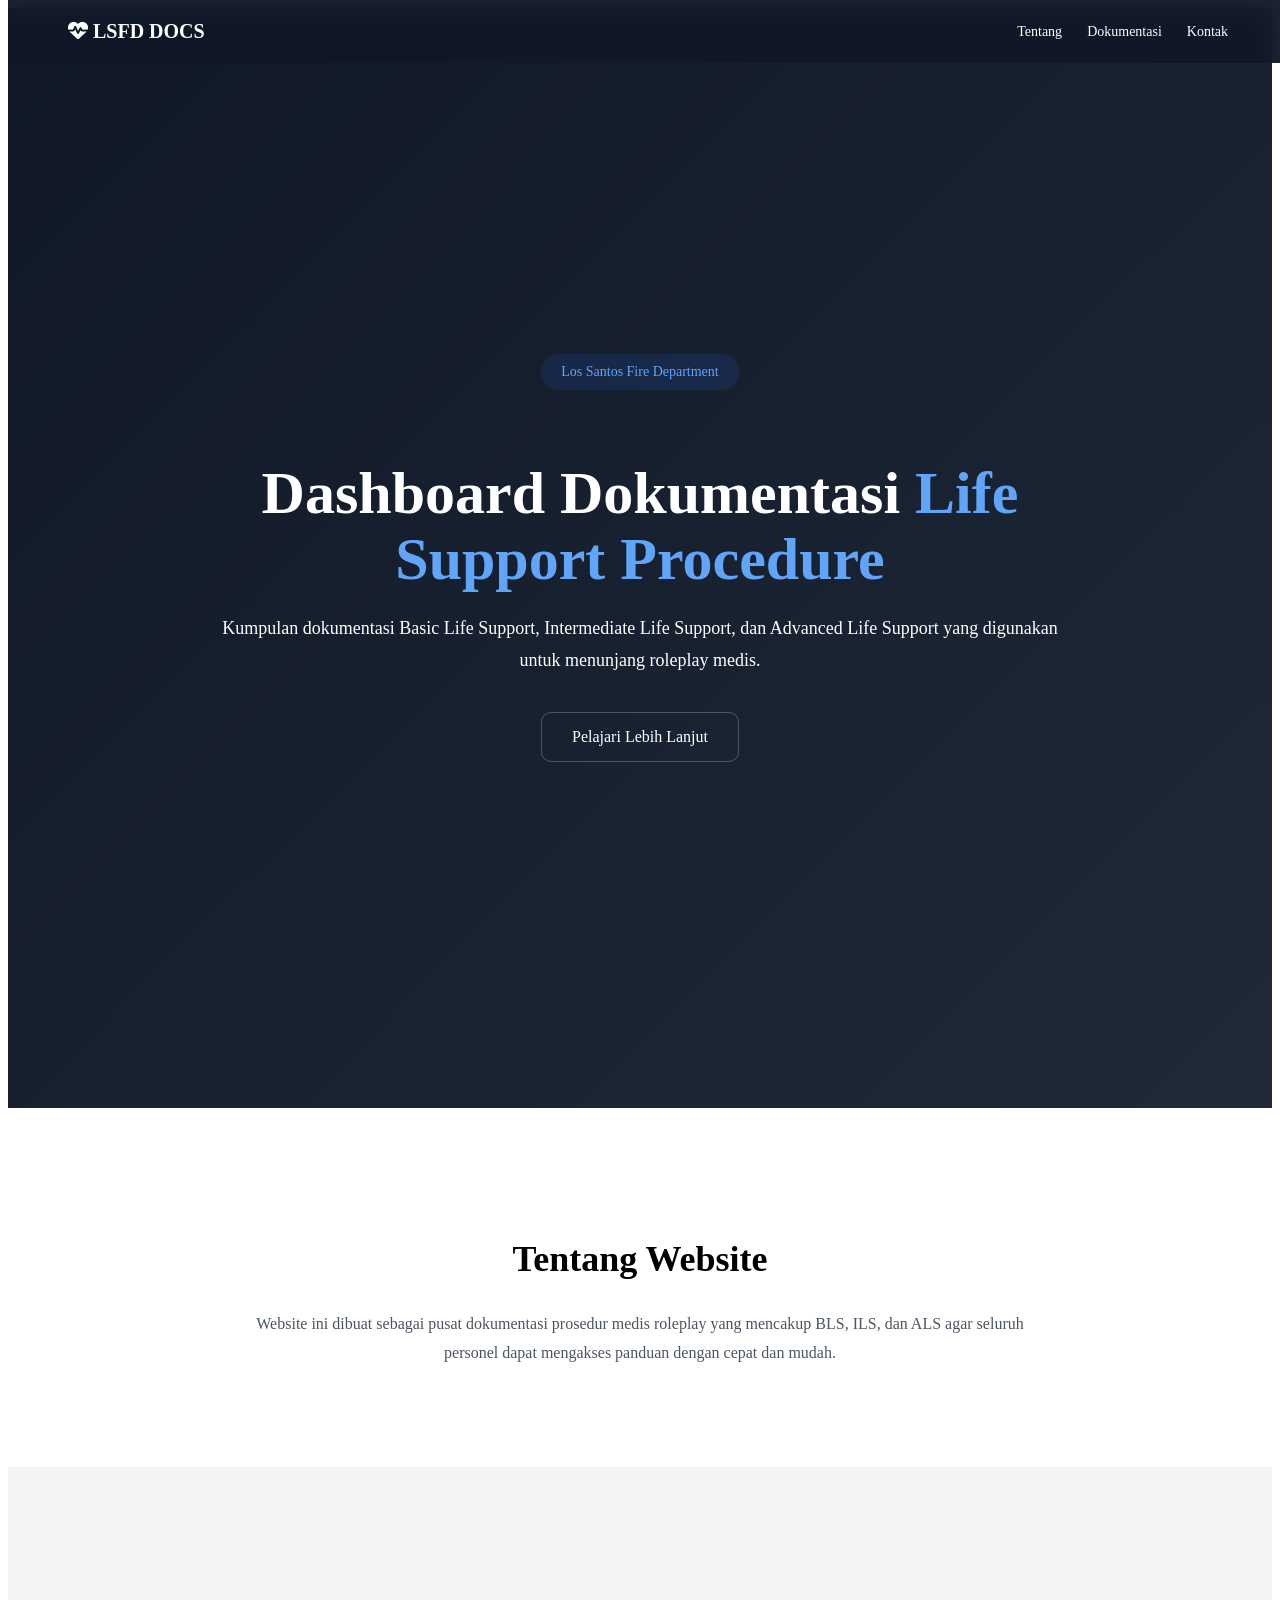
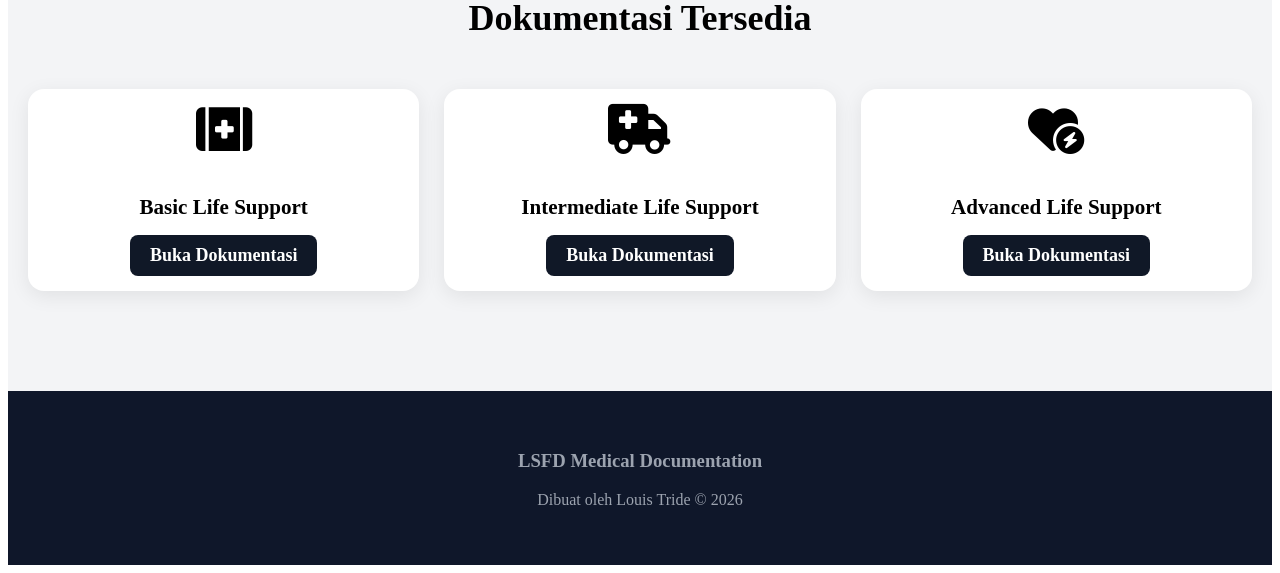
<file: index.html>
<!DOCTYPE html>
<html lang="id">
<head>
    <meta charset="UTF-8">
    <meta name="viewport" content="width=device-width, initial-scale=1.0">
    <title>LSFD Medical Documentation</title>

    <link rel="stylesheet" href="landing.css">

    <link rel="stylesheet"
    href="https://cdnjs.cloudflare.com/ajax/libs/font-awesome/6.5.2/css/all.min.css">
</head>
<body>

<nav class="navbar">
    <div class="logo">
        <i class="fas fa-heart-pulse"></i>
        LSFD DOCS
    </div>

    <div class="nav-links">
        <a href="#about">Tentang</a>
        <a href="#features">Dokumentasi</a>
        <a href="#contact">Kontak</a>
    </div>
</nav>

<section class="hero">

    <div class="hero-content">

        <span class="badge">
            Los Santos Fire Department
        </span>

        <h1>
            Dashboard Dokumentasi
            <span>Life Support Procedure</span>
        </h1>

        <p>
            Kumpulan dokumentasi Basic Life Support,
            Intermediate Life Support, dan Advanced Life Support
            yang digunakan untuk menunjang roleplay medis.
        </p>

        <div class="hero-buttons">
            <a href="#features" class="btn-secondary">
                Pelajari Lebih Lanjut
            </a>
        </div>

    </div>

</section>

<section id="about" class="about">

    <h2>Tentang Website</h2>

    <p>
        Website ini dibuat sebagai pusat dokumentasi
        prosedur medis roleplay yang mencakup BLS, ILS,
        dan ALS agar seluruh personel dapat mengakses
        panduan dengan cepat dan mudah.
    </p>

</section>

<section id="features" class="features">

    <h2>Dokumentasi Tersedia</h2>

    <div class="cards">

        <div class="card">
            <i class="fas fa-kit-medical"></i>
            <h3>Basic Life Support</h3>

            <a href="BLS.html">
                <b>Buka Dokumentasi</b>
            </a>
        </div>

        <div class="card">
            <i class="fas fa-truck-medical"></i>

            <h3>Intermediate Life Support</h3>

            <a href="ILS.html">
                <b>Buka Dokumentasi</b>
            </a>
        </div>

        <div class="card">
            <i class="fas fa-heart-circle-bolt"></i>
            <h3>Advanced Life Support</h3>
                <a href="ALS.html">
                <b>Buka Dokumentasi</b>
            </a>
        </div>

    </div>

</section>

<footer id="contact">

    <h3>LSFD Medical Documentation</h3>

    <p>
        Dibuat oleh Louis Tride © 2026
    </p>

</footer>

</body>
</html>
</file>
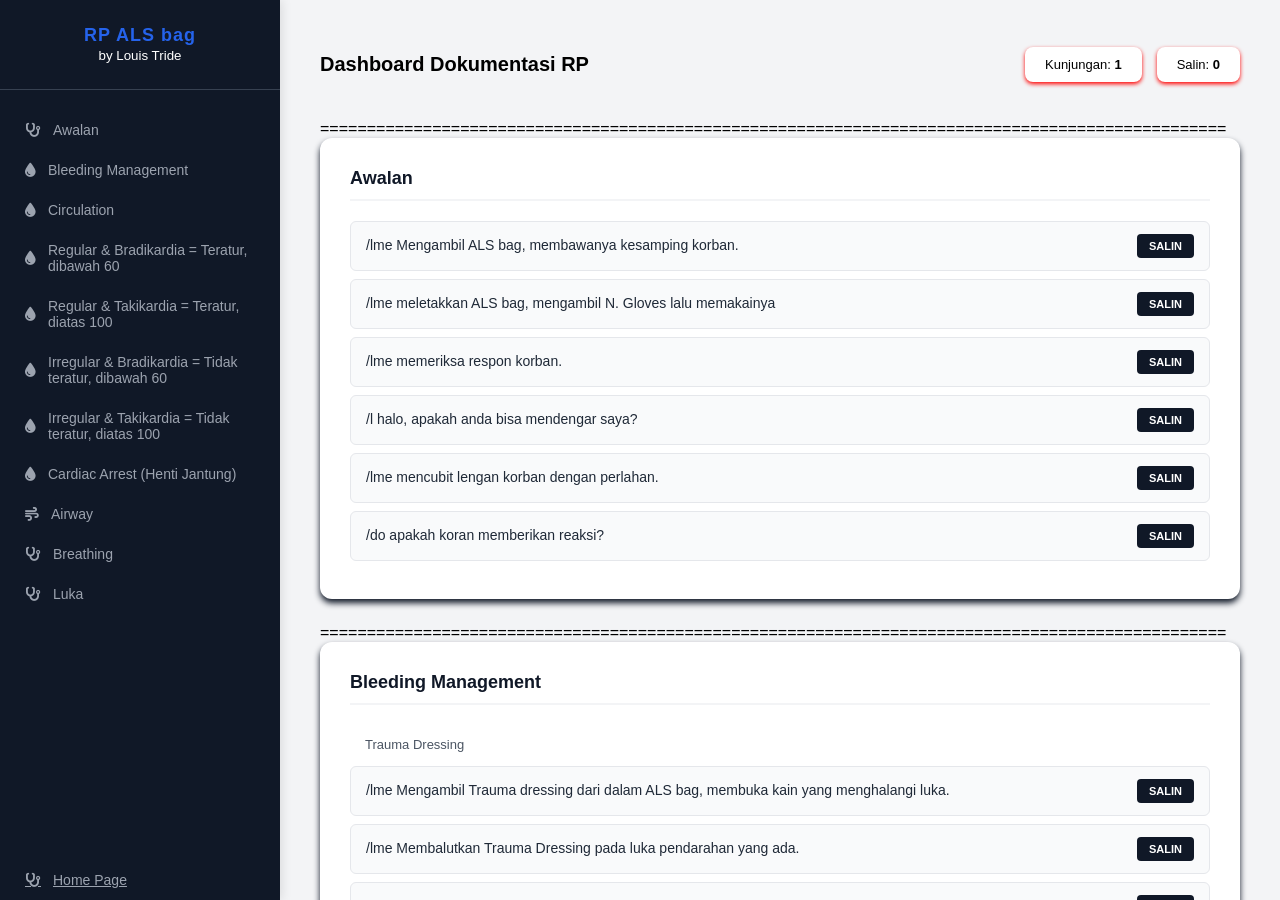
<file: ALS.html>
<!doctype html>
<html lang="id">
 <head>
  <meta charset="UTF-8">
  <meta name="viewport" content="width=device-width, initial-scale=1.0">
  <title>ALS Procedure</title>
  <link rel="stylesheet" href="style.css">
  <link rel="stylesheet" href="https://cdnjs.cloudflare.com/ajax/libs/font-awesome/6.4.0/css/all.min.css">
 </head>
 <body>
     <button class="hamburger" onclick="toggleMenu()">
    <i class="fas fa-bars"></i>
     </button>
  <div class="sidebar">
   <div class="sidebar-header">
    <h2>RP ALS bag</h2>
    <small>by Louis Tride</small>
   </div>
   <div class="nav-menu">
    <div class="nav-link" onclick="sc('sec1')">
     <i class="fas fa-stethoscope"></i> Awalan </div>
     <div class="nav-link" onclick="sc('sec2')">
     <i class="fas fa-droplet"></i> Bleeding Management </div>
    <div class="nav-link" onclick="sc('sec3')">
     <i class="fas fa-droplet"></i> Circulation </div>
    <div class="nav-link" onclick="sc('sec4')">
     <i class="fas fa-droplet"></i> Regular & Bradikardia = Teratur, dibawah 60 </div>
    <div class="nav-link" onclick="sc('sec5')">
     <i class="fas fa-droplet"></i> Regular & Takikardia = Teratur, diatas 100 </div>
     <div class="nav-link" onclick="sc('sec6')">
     <i class="fas fa-droplet"></i> Irregular & Bradikardia = Tidak teratur, dibawah 60 </div>
    <div class="nav-link" onclick="sc('sec7')">
     <i class="fas fa-droplet"></i> Irregular & Takikardia = Tidak teratur, diatas 100 </div>
     <div class="nav-link" onclick="sc('sec8')">
     <i class="fas fa-droplet"></i> Cardiac Arrest (Henti Jantung)</div>
     <div class="nav-link" onclick="sc('sec9')">
     <i class="fas fa-wind"></i> Airway </div>
    <div class="nav-link" onclick="sc('sec10')">
     <i class="fas fa-stethoscope"></i> Breathing </div>
   <div class="nav-link" onclick="sc('sec11')">
     <i class="fas fa-stethoscope"></i> Luka </div>
   </div>
    <a href="/index.html" target="_blank" class="nav-link">
     <i class="fas fa-stethoscope"></i> Home Page
    </a>
  </div>
  <div class="main">
   <div class="header-box">
    <h1 style="font-size: 20px;">Dashboard Dokumentasi RP</h1>
    <div class="stats">
     <div class="stat-card">
      Kunjungan: <b id="v">0</b>
     </div>
     <div class="stat-card">
      Salin: <b id="c">0</b>
     </div>
    </div>
   </div>

=================================================================================================
<div class="section" id="sec1">
    <div class="section-title">Awalan</div>
    <div class="row">
     <div class="text">/lme Mengambil ALS bag, membawanya kesamping korban.</div>
     <button class="copy-btn" onclick="cp(this)">SALIN</button>
    </div>
    <div class="row">
     <div class="text">/lme meletakkan ALS bag, mengambil N. Gloves lalu memakainya</div>
     <button class="copy-btn" onclick="cp(this)">SALIN</button>
    </div>
    <div class="row">
     <div class="text">/lme memeriksa respon korban.</div>
     <button class="copy-btn" onclick="cp(this)">SALIN</button>
    </div>
    <div class="row">
     <div class="text">/l halo, apakah anda bisa mendengar saya?</div>
     <button class="copy-btn" onclick="cp(this)">SALIN</button>
    </div>
    <div class="row">
     <div class="text">/lme mencubit lengan korban dengan perlahan.</div>
     <button class="copy-btn" onclick="cp(this)">SALIN</button>
    </div>
    <div class="row">
     <div class="text">/do apakah koran memberikan reaksi?</div>
     <button class="copy-btn" onclick="cp(this)">SALIN</button>
    </div>
   </div>

=================================================================================================
<div class="section" id="sec2">
    <div class="section-title">Bleeding Management</div>
    <div class="plain-text">Trauma Dressing</div>
    <div class="row">
     <div class="text">/lme Mengambil Trauma dressing dari dalam ALS bag, membuka kain yang menghalangi luka.</div>
     <button class="copy-btn" onclick="cp(this)">SALIN</button>
    </div>
    <div class="row">
     <div class="text">/lme Membalutkan Trauma Dressing pada luka pendarahan yang ada.</div>
     <button class="copy-btn" onclick="cp(this)">SALIN</button>
    </div>
    <div class="row">
     <div class="text">/ldo apakah pendarahan berhasil dihentikan?</div>
     <button class="copy-btn" onclick="cp(this)">SALIN</button>
    </div>
    <div class="plain-text">teknik dibawah digunakan ketika pendarahan masih ada</div>
    <div class="row">
     <div class="text">/lme mengangkat lengan korban yang mengalami pendarahan lebih tinggi daripada jantung.</div>
     <button class="copy-btn" onclick="cp(this)">SALIN</button>
    </div>
    <div class="row">
     <div class="text">/ldo apakah pendarahan telah terhenti?</div>
     <button class="copy-btn" onclick="cp(this)">SALIN</button>
    </div>
    <div class="row">
     <div class="text">/lme mengambil tourniquet dari dalam ALS.</div>
     <button class="copy-btn" onclick="cp(this)">SALIN</button>
    </div>
    <div class="row">
     <div class="text">/lme mengikatkan tourniquet di atas bagian luka di lengan korban untuk menghentikan pendarahan.
</div>
     <button class="copy-btn" onclick="cp(this)">SALIN</button>
    </div>
    <div class="row">
     <div class="text">/ldo apakah pendarahan berhenti?</div>
     <button class="copy-btn" onclick="cp(this)">SALIN</button>
    </div>
    <div class="plain-text"><b>teknik CRoC, buat luka di area groin</b></div>
    <div class="row">
     <div class="text">/lme mengambil CRoC dari dalam ALS lalu merakit CRoC tersebut.</div>
     <button class="copy-btn" onclick="cp(this)">SALIN</button>
    </div>
    <div class="row">
     <div class="text">/lme meletakkan CRoC di area luka yang mengalami pendarahan.</div>
     <button class="copy-btn" onclick="cp(this)">SALIN</button>
    </div>
    <div class="row">
     <div class="text">/lme memposisikan lengan mendatar CRoC di atas luka pendarahan.</div>
     <button class="copy-btn" onclick="cp(this)">SALIN</button>
    </div>
    <div class="row">
     <div class="text">/lme memastikan kepala cakram CRoC menyentuh luka pendarahan.</div>
     <button class="copy-btn" onclick="cp(this)">SALIN</button>
    </div>
    <div class="row">
     <div class="text">/lme memutar T-Handle, memberikan tekanan hingga pendarahan terhenti.</div>
     <button class="copy-btn" onclick="cp(this)">SALIN</button>
    </div>
    <div class="row">
     <div class="text">/ldo apakah pendarahan pada groin telah terhenti?</div>
     <button class="copy-btn" onclick="cp(this)">SALIN</button>
    </div>
   </div>

=================================================================================================
<div class="section" id="sec3">
    <div class="section-title">Circulation </div>
    <div class="plain-text"><b>Jika Korban masih Sadar</b></div>
    <div class="row">
     <div class="text">/lme meletakkan kedua jarinya pada Carotid Artery korban, menghitung denyut nadinya</div>
     <button class="copy-btn" onclick="cp(this)">SALIN</button>
    </div>
    <div class="row">
     <div class="text">/do Pulse? (60-100 Normal) Regular or Irregular Beat?</div>
     <button class="copy-btn" onclick="cp(this)">SALIN</button>
    </div>
    <div class="plain-text"><b>Pingsan/Tidak Sadar</b></div>
    <div class="row">
     <div class="text">/lme Mengambil Alkohol swab dan kapas, menuangkan alkohol swab ke kapas, membuka baju korban, lalu membersihkan Area dada korban</div>
     <button class="copy-btn" onclick="cp(this)">SALIN</button>
    </div>
    <div class="row">
     <div class="text">/lme mengambil Lifepak 35 dari dalam ALS bag, Memasang Elektroda pada dada korban, menyalakannya dengan menekan tombol POWER.</div>
     <button class="copy-btn" onclick="cp(this)">SALIN</button>
    </div>
    <div class="row">
     <div class="text">/ldo Lifepak 35 memantau irama jantung korban secara langsung. </div>
     <button class="copy-btn" onclick="cp(this)">SALIN</button>
     </div> 
    <div class="row">
     <div class="text">/lme melihat indikator pada Lifepak 35 untuk mengetahui kondisi jantung korban.</div>
     <button class="copy-btn" onclick="cp(this)">SALIN</button>
     </div>
    <div class="row">
     <div class="text">/do Pulse? (60-100 Normal) Regular or Irregular Beat?</div>
     <button class="copy-btn" onclick="cp(this)">SALIN</button>
    </div>
   </div>

=================================================================================================
<div class="section" id="sec4">
    <div class="section-title">Regular & Bradikardia = Teratur < 60</div>
    <div class="plain-text"><b>CPR & BVM</b></div>
    <div class="row">
     <div class="text">/lme Meletakkan kedua tangannya di atas dada korban, melakukan prosedur CPR sebanyak 30 kali selama 1 menit.</div>
     <button class="copy-btn" onclick="cp(this)">SALIN</button>
    </div>
    <div class="row">
     <div class="text">/lme Mengambil BVM dari ALS bag, memasangnya pada mulut dan hidung korban, menekan kantung udara BVM sebanyak 2 kali</div>
     <button class="copy-btn" onclick="cp(this)">SALIN</button>
    </div>
    <div class="plain-text"><b>Pemberian Atropine melalui IV</b></div>
    <div class="row">
     <div class="text">/lme  mengambil alkohol swab dan kapas dari ALS bag, membersihkan area punggung tangan. </div>
     <button class="copy-btn" onclick="cp(this)">SALIN</button>
    </div>
    <div class="row">
     <div class="text">/lme mengambil set infus, abocath, dan Atropine. perlahan menusukkan jarum ke vena di punggung tangan korban.</div>
     <button class="copy-btn" onclick="cp(this)">SALIN</button>
    </div>
    <div class="row">
     <div class="text">/lme menyuntikkan Atropine melalui injection port pada selang infus,  mengatur tetesan cairan agar masuk konstan.</div>
     <button class="copy-btn" onclick="cp(this)">SALIN</button>
    </div>
    <div class="row">
     <div class="text">/lme membuang jarum bekas kedalam Safety Box, memasangkan plester fikasi pada area suntikan.</div>
     <button class="copy-btn" onclick="cp(this)">SALIN</button>
    </div>
    <div class="row">
     <div class="text">/do Atropine dapat membantu Menaikkan nadi yang terlalu lambat.</div>
     <button class="copy-btn" onclick="cp(this)">SALIN</button>
    </div>
    <div class="row">
     <div class="text">/lme melihat kembali indikator pada Lifepak 35.</div>
     <button class="copy-btn" onclick="cp(this)">SALIN</button>
    </div>
    <div class="row">
     <div class="text">/do Pulse? (60-100 Normal) Regular or Irregular Beat?</div>
     <button class="copy-btn" onclick="cp(this)">SALIN</button>
    </div>
   </div>
  
=================================================================================================
<div class="section" id="sec5">
    <div class="section-title">Regular & Takikardia = Teratur > 100</div>
    <div class="plain-text"><b>Pemberian Adenosin melalui IV</b></div>
    <div class="row">
     <div class="text">/lme  mengambil alkohol swab dan kapas dari ALS bag, membersihkan area punggung tangan. </div>
     <button class="copy-btn" onclick="cp(this)">SALIN</button>
    </div>
    <div class="row">
     <div class="text">/lme mengambil set infus, abocath, dan Adenosin. perlahan menusukkan jarum ke vena di punggung tangan korban.</div>
     <button class="copy-btn" onclick="cp(this)">SALIN</button>
    </div>
    <div class="row">
     <div class="text">/lme menyuntikkan Adenosin melalui injection port pada selang infus,  mengatur tetesan cairan agar masuk konstan.</div>
     <button class="copy-btn" onclick="cp(this)">SALIN</button>
    </div>
    <div class="row">
     <div class="text">/lme membuang jarum bekas kedalam Safety Box, memasangkan plester fikasi pada area suntikan.</div>
     <button class="copy-btn" onclick="cp(this)">SALIN</button>
    </div>
    <div class="row">
     <div class="text">/do Adenosin dapat membantu Mengatasi irama Takikardia.</div>
     <button class="copy-btn" onclick="cp(this)">SALIN</button>
    </div>
    <div class="row">
     <div class="text">/lme melihat kembali indikator pada Lifepak 35.</div>
     <button class="copy-btn" onclick="cp(this)">SALIN</button>
    </div>
    <div class="row">
     <div class="text">/do Pulse? (60-100 Normal) Regular or Irregular Beat?</div>
     <button class="copy-btn" onclick="cp(this)">SALIN</button>
    </div>
    <div class="plain-text"><b>KARDIOVERSI</b></div>
    <div class="row">
     <div class="text">/lme menekan tombol SYNC pada Lifepak 35, mengatur energi pada Lifepak 35 sebesar 100 Joule dan menekan tombol CHARGE.</div>
     <button class="copy-btn" onclick="cp(this)">SALIN</button>
    </div>
    <div class="row">
     <div class="text">/lme menekan tombol shock pada lifepak 35 hingga energi dilepaskan.</div>
     <button class="copy-btn" onclick="cp(this)">SALIN</button>
    </div>
   </div>

=================================================================================================
<div class="section" id="sec6">
    <div class="section-title">Irregular & Bradikardia = Tidak Teratur < 60</div>
    <div class="plain-text"><b>Pemberian Atropine melalui IV</b></div>
    <div class="row">
     <div class="text">/lme  mengambil alkohol swab dan kapas dari ALS bag, membersihkan area punggung tangan. </div>
     <button class="copy-btn" onclick="cp(this)">SALIN</button>
    </div>
    <div class="row">
     <div class="text">/lme mengambil set infus, abocath, dan Atropine. perlahan menusukkan jarum ke vena di punggung tangan korban.</div>
     <button class="copy-btn" onclick="cp(this)">SALIN</button>
    </div>
    <div class="row">
     <div class="text">/lme menyuntikkan Atropine melalui injection port pada selang infus,  mengatur tetesan cairan agar masuk konstan.</div>
     <button class="copy-btn" onclick="cp(this)">SALIN</button>
    </div>
    <div class="row">
     <div class="text">/lme membuang jarum bekas kedalam Safety Box, memasangkan plester fikasi pada area suntikan.</div>
     <button class="copy-btn" onclick="cp(this)">SALIN</button>
    </div>
    <div class="row">
     <div class="text">/do Atropine dapat membantu Menaikkan nadi yang terlalu lambat.</div>
     <button class="copy-btn" onclick="cp(this)">SALIN</button>
    </div>
    <div class="row">
     <div class="text">/lme melihat kembali indikator pada Lifepak 35.</div>
     <button class="copy-btn" onclick="cp(this)">SALIN</button>
    </div>
    <div class="row">
     <div class="text">/do Pulse? (60-100 Normal) Regular or Irregular Beat?</div>
     <button class="copy-btn" onclick="cp(this)">SALIN</button>
    </div>
    <div class="plain-text"><b>JIKA TIDAK KEMBALI NORMAL DENGAN ATROPINE, KITA BISA 
MELAKUKAN PACU JANTUNG DENGAN LIFEPAK 35</b></div>
    <div class="row">
     <div class="text">/lme Menekan tombol PACING di Lifepak 35, mengatur energi ke 50-100Joule, menekan tombol CHARGE</div>
     <button class="copy-btn" onclick="cp(this)">SALIN</button>
    </div>
    <div class="row">
     <div class="text">/lme menekan tombol shock pada lifepak 35 hingga energi dilepaskan.</div>
     <button class="copy-btn" onclick="cp(this)">SALIN</button>
    </div>
     <div class="row">
    <div class="text">/lme melihat kembali indikator pada Lifepak 35.</div>
     <button class="copy-btn" onclick="cp(this)">SALIN</button>
    </div>
    <div class="row">
     <div class="text">/do Pulse? (60-100 Normal) Regular or Irregular Beat?</div>
     <button class="copy-btn" onclick="cp(this)">SALIN</button>
    </div>
   </div>

=================================================================================================
<div class="section" id="sec7">
    <div class="section-title">Irregular & Takikardia = Tidak Teratur > 100</div>
    <div class="plain-text"><b>Pemberian Amoidarone melalui IV</b></div>
    <div class="row">
     <div class="text">/lme  mengambil alkohol swab dan kapas dari ALS bag, membersihkan area punggung tangan. </div>
     <button class="copy-btn" onclick="cp(this)">SALIN</button>
    </div>
    <div class="row">
     <div class="text">/lme mengambil set infus, abocath, dan Amoidarone. perlahan menusukkan jarum ke vena di punggung tangan korban.</div>
     <button class="copy-btn" onclick="cp(this)">SALIN</button>
    </div>
    <div class="row">
     <div class="text">/lme menyuntikkan Amoidarone melalui injection port pada selang infus,  mengatur tetesan cairan agar masuk konstan.</div>
     <button class="copy-btn" onclick="cp(this)">SALIN</button>
    </div>
    <div class="row">
     <div class="text">/lme membuang jarum bekas kedalam Safety Box, memasangkan plester fikasi pada area suntikan.</div>
     <button class="copy-btn" onclick="cp(this)">SALIN</button>
    </div>
     <div class="row">
     <div class="text">/do Amoidarone dapat membantu Mengatasi irama jantung yang kacau.</div>
     <button class="copy-btn" onclick="cp(this)">SALIN</button>
    </div>
    <div class="row">
     <div class="text">/lme melihat kembali indikator pada Lifepak 35.</div>
     <button class="copy-btn" onclick="cp(this)">SALIN</button>
    </div>
    <div class="row">
     <div class="text">/do Pulse? (60-100 Normal) Regular or Irregular Beat?</div>
     <button class="copy-btn" onclick="cp(this)">SALIN</button>
    </div>
    <div class="plain-text"><b>JIKA MASIH BELUM STABIL KITA LAKUKAN KARDIOVERSI DENGAN 
LIFEPAK 35 PADA KORBAN</b></div>
    <div class="row">
     <div class="text">/lme Menekan tombol SYNC pada Lifepak 35, mengatur energinya sebesar 100 Joule, menekan tombol CHARGE.</div>
     <button class="copy-btn" onclick="cp(this)">SALIN</button>
    </div>
    <div class="row">
     <div class="text">/lme menekan tombol shock pada lifepak 35 hingga energi dilepaskan.</div>
     <button class="copy-btn" onclick="cp(this)">SALIN</button>
    </div>
     <div class="row">
    <div class="text">/lme melihat kembali indikator pada Lifepak 35.</div>
     <button class="copy-btn" onclick="cp(this)">SALIN</button>
    </div>
    <div class="row">
     <div class="text">/do Pulse? (60-100 Normal) Regular or Irregular Beat?</div>
     <button class="copy-btn" onclick="cp(this)">SALIN</button>
    </div>
   </div>

=================================================================================================
<div class="section" id="sec8">
    <div class="section-title">Cardiac Arrest (Henti Jantung)</div>
<div class="plain-text">CPR & BVM</div>
    <div class="row">
     <div class="text">/lme Meletakkan kedua jarinya pada dada korban lalu melakukan prosedur CPR sebanyak 30 kali selama 1 menit.</div>
     <button class="copy-btn" onclick="cp(this)">SALIN</button>
    </div>
    <div class="row">
     <div class="text">/lme Mengambil BVM dari ALS Bag, memasangnya pada mulut dan hidung korban, menekan kantung udara BVM sebanyak 5 kali.</div>
     <button class="copy-btn" onclick="cp(this)">SALIN</button>
    </div>
    <div class="plain-text"><b>DEFIBRILASI</b></div>
    <div class="row">
     <div class="text">/lme Menekan tombol CHANGE, mengatur energi pada sebesar 200 Joule lalu menekan tombol Select. Melakukan CPR kembali sembari menunggu</div>
     <button class="copy-btn" onclick="cp(this)">SALIN</button>
    </div>
    <div class="row">
     <div class="text">/do Terdengar suara CONTINUE dari Lifepak 35.</div>
     <button class="copy-btn" onclick="cp(this)">SALIN</button>
    </div>
    <div class="row">
     <div class="text">/lme menekan tombol shock untuk menghantarkan energi ke tubuh korban, setelah shock melanjutkan CPR kembali pada dada korban.</div>
     <button class="copy-btn" onclick="cp(this)">SALIN</button>
    </div>
     <div class="plain-text"><b>Pemberian Ephinefrin melalui IV</b></div>
    <div class="row">
     <div class="text">/lme  mengambil alkohol swab dan kapas dari ALS bag, membersihkan area punggung tangan. </div>
     <button class="copy-btn" onclick="cp(this)">SALIN</button>
    </div>
    <div class="row">
     <div class="text">/lme mengambil set infus, abocath, dan Ephinefrin. perlahan menusukkan jarum ke vena di punggung tangan korban.</div>
     <button class="copy-btn" onclick="cp(this)">SALIN</button>
    </div>
    <div class="row">
     <div class="text">/lme menyuntikkan Ephinefrin melalui injection port pada selang infus,  mengatur tetesan cairan agar masuk konstan.</div>
     <button class="copy-btn" onclick="cp(this)">SALIN</button>
    </div>
    <div class="row">
     <div class="text">/lme membuang jarum bekas kedalam Safety Box, memasangkan plester fikasi pada area suntikan.</div>
     <button class="copy-btn" onclick="cp(this)">SALIN</button>
    </div>
    <div class="row">
     <div class="text">/do Ephinefrin dapat membantu Memacu jantung pada kondisi henti jantung</div>
     <button class="copy-btn" onclick="cp(this)">SALIN</button>
    </div>
    <div class="row">
     <div class="text">/lme melihat kembali indikator pada Lifepak 35.</div>
     <button class="copy-btn" onclick="cp(this)">SALIN</button>
    </div>
    <div class="row">
     <div class="text">/do Pulse? (60-100 Normal) Regular or Irregular Beat?</div>
     <button class="copy-btn" onclick="cp(this)">SALIN</button>
    </div>
   </div> 

=================================================================================================
<div class="section" id="sec9">
    <div class="section-title">Airway </div>
    <div class="plain-text"><b>MEMBUKA AIRWAY (Head Tilt/Chin Lift) (Pingsan Biasa)</b></div>
    <div class="row">
     <div class="text">/lme menekan dahi pasien ke bawah sambil mengangkat tulang dagu ke atas
menggunakan jari agar pangkal lidah terangkat.</div>
     <button class="copy-btn" onclick="cp(this)">SALIN</button>
    </div>
    <div class="plain-text"><b>MEMMBUKA AIRWAY (Jaw Thrust) (Trauma Berat/Kecelakaan)</b></div>
    <div class="row">
     <div class="text">/lme mendorong sudut rahang bawah pasien ke arah depan tanpa menggerakkan posisi leher..</div>
     <button class="copy-btn" onclick="cp(this)">SALIN</button>
    </div>
    <div class="row">
     <div class="text">/lme mengambil Penlight dari dalam ALS Bag, menyalakkannya lalu memeriksa Airway Korban.</div>
     <button class="copy-btn" onclick="cp(this)">SALIN</button>
    </div>
    <div class="row">
     <div class="text">/do apakah ada halangan di Airway korban?</div>
     <button class="copy-btn" onclick="cp(this)">SALIN</button>
    </div>
    <div class="plain-text"><b>HALANGAN BENDA PADAT (Tweezer)</b></div>
    <div class="row">
     <div class="text">/lme  mengambil tweezer dari dalam ALS Bag, kemudian mencoba mengambil
halangan tersebut dengan cara menjepit nya dan menariknya keluar</div>
     <button class="copy-btn" onclick="cp(this)">SALIN</button>
    </div>
    <div class="plain-text"><b>HALANGAN BENDA CAIR (Suction)</b></div>
    <div class="row">
     <div class="text">/lme  memasukkan kateter suction ke dalam rongga mulut hingga pangkal lidah,
lalu menariknya keluar secara melingkar sambil menyedot cairan yang ada.</div>
     <button class="copy-btn" onclick="cp(this)">SALIN</button>
    </div>
    <div class="plain-text"><b>OPA (Oropharyngeal Airway) (Pasien Pingsan) (Membantu jalan nafas tetap
terbuka)</b></div>
    <div class="row">
     <div class="text">/lme memasukkan alat OPA dengan posisi melengkung keatas,memutarnya 180 derajat saat menyentuh langit mulut.</div>
     <button class="copy-btn" onclick="cp(this)">SALIN</button>
    </div>
   </div>
  =================================================================================================
   <div class="section" id="sec10">
    <div class="section-title">Breathing</div>
    <div class="plain-text">//Cek Manual</div>
    <div class="row">
     <div class="text">/lme mendekatkan telinga ke hidung dan mulut korban, melihat kearah dada, menghitung jumlah pernafasannya.
</div>
     <button class="copy-btn" onclick="cp(this)">SALIN</button>
    </div>
    <div class="row">
     <div class="text">/do Jumlah Pernafasan? (12-20 normal) </div>
     <button class="copy-btn" onclick="cp(this)">SALIN</button>
    </div>
    <div class="plain-text">//CEK SATURASI OKSIGEN dengan Pulse Oximeter</div>
    <div class="row">
     <div class="text">/lme mengambil oximeter dari ALS bag, menjepitkannya pada
ujung jari telunjuk tangan kanan korban untuk mengukur saturasi oksigen.
</div>
     <button class="copy-btn" onclick="cp(this)">SALIN</button>
    </div>
    <div class="row">
     <div class="text">/do Saturasi oksigen? (95-100 persen normalnya)</div>
     <button class="copy-btn" onclick="cp(this)">SALIN</button>
    </div>
    <div class="plain-text"><b>NASAL CANNULA (90-94)</b></div> 
    <div class="row">
     <div class="text">/lme memutar flowmeter pada tabung oksigen ke angka 4 LPM, lalu mengecek
aliran udara di ujung selang menggunakan punggung tangan.</div>
     <button class="copy-btn" onclick="cp(this)">SALIN</button>
    </div>
    <div class="row">
     <div class="text">/lme memasangkan kedua kanula ke lubang hidung pasien dan menyampirkan
talinya ke belakang telinga agar posisi selang tidak bergeser.</div>
     <button class="copy-btn" onclick="cp(this)">SALIN</button>
    </div>
    <div class="plain-text"><b>SIMPLE FACE MASK 85-89%</b></div>
    <div class="row">
     <div class="text">/lme membuka katup tabung oksigen dan mengatur aliran pada 8 LPM,
kemudian memastikan masker wajah dalam kondisi bersih.</div>
     <button class="copy-btn" onclick="cp(this)">SALIN</button>
    </div>
    <div class="row">
     <div class="text">/lme memposisikan masker SFM menutupi hidung hingga dagu pasien, lalu
menarik tali elastisnya ke belakang kepala agar masker menempel rapat.
</div>
     <button class="copy-btn" onclick="cp(this)">SALIN</button>
    </div>
    <div class="plain-text"><b>NON-REBREATHING MASK (dibawah 85 )</b></div>
    <div class="row">
     <div class="text">/lme memutar knop tabung oksigen ke aliran maksimal 15 LPM, lalu menutup
katup masker hingga kantung reservoar terisi penuh.</div>
     <button class="copy-btn" onclick="cp(this)">SALIN</button>
    </div>
    <div class="row">
     <div class="text">/lme menempelkan masker NRM dengan teknik seal yang kuat pada wajah
pasien agar oksigen murni tidak bercampur dengan udara luar.
</div>
     <button class="copy-btn" onclick="cp(this)">SALIN</button>
    </div>
   </div>
=================================================================================================
   <div class="section" id="sec11">
    <div class="section-title">Penanganan Luka</div>
    <div class="plain-text"><b>Luka terbuka (Tergores)</b></div>
    <div class="row">
     <div class="text">/lme mengambil saline solution dan cutton pad dari ALS</div>
     <button class="copy-btn" onclick="cp(this)">SALIN</button>
    </div>
    <div class="row">
     <div class="text">/lme menuangkan saline solution keatas cutton pad lalu mengoleskannya ke luka korban</div>
     <button class="copy-btn" onclick="cp(this)">SALIN</button>
    </div>
    <div class="row">
     <div class="text">/lme mengambil gauze pad dan medical tape dari ALS</div>
     <button class="copy-btn" onclick="cp(this)">SALIN</button>
    </div>
    <div class="row">
     <div class="text">/lme menaruh gauze pad diatas luka korban dan merekatkannya dengan medical tape</div>
     <button class="copy-btn" onclick="cp(this)">SALIN</button>
    </div>
    <div class="plain-text"><b>Triangular Bandage</b> Jika kamu merasakan ada tulang yang patah di bagian lengan, maka diwajibkan untuk kamu menggunakan Triangular Bandage. Triangular Bandage digunakan untuk mencegah cedera lebih lanjut pada lengan yang patah. Cara memakai Triangular Bandage adalah dengan mengaitkan ujung satu ke belakang leher dan ujung satu lagi ke bawah lengan yang patah secara DIAGONAL. Jika tulang patah terbuka/compound, segera lakukan D.E.A.T.H lalu pasangkan Triangular Bandage, alat ini terdapat di dalam ALS bag anda.
Cara memakai Triangular Bandage</div>
    <div class="row">
     <div class="text">/lme memposisikan lengannya menjadi huruf L di depan dadanya.</div>
     <button class="copy-btn" onclick="cp(this)">SALIN</button>
    </div>
    <div class="row">
     <div class="text">/lme mengaplikasikan Triangular Bandage tersebut dan mengikatnya di belakang leher korban.</div>
     <button class="copy-btn" onclick="cp(this)">SALIN</button>
    </div>
   <div class="plain-text"><b>Cervical Collar (C-Collar)</b> patah di bagian leher atau tulang belakang</div>
    <div class="row">
     <div class="text">/lme mengambil C-Collar dari dalam ALS bag, membuka kancingnya lalu memasangnya pada leher korban.</div>
     <button class="copy-btn" onclick="cp(this)">SALIN</button>
    </div>
    <div class="plain-text"><b>Vacuum Splint</b>  digunakan untuk pasien yang mengalami patah tulang pada Lengan & Kaki.</div>
    <div class="row">
     <div class="text">/lme mengambil Vacuum Splint dan pompa portable dari ALS bag.</div>
     <button class="copy-btn" onclick="cp(this)">SALIN</button>
    </div>
    <div class="row">
     <div class="text">/lme memasangkan Vacuum Splint pada bagian luka korban yang mengalami patah tulang dan mengunci katupnya.</div>
     <button class="copy-btn" onclick="cp(this)">SALIN</button>
    </div>
    <div class="row">
     <div class="text">/lme memompa pompa portable tersebut hingga Vacuum Splint mengeras.</div>
     <button class="copy-btn" onclick="cp(this)">SALIN</button>
    </div>
<div class="footer">
    Dibuat oleh <b>Louis Tride</b> © 2026
   </div>
  </div>
  <div id="toast">Text Lo Berhasil di Copy Mpruy!!!</div>
  <script>
    // Logic Stats
    let visits = localStorage.getItem('v_sol') || 0;
    let copies = localStorage.getItem('c_sol') || 0;
    visits++;
    localStorage.setItem('v_sol', visits);
    document.getElementById('v').innerText = visits;
    document.getElementById('c').innerText = copies;

    function sc(id) {
        document.getElementById(id).scrollIntoView({ behavior: 'smooth' });
        document.querySelectorAll('.nav-link').forEach(el => el.classList.remove('active'));
        event.currentTarget.classList.add('active');
    }

    function cp(btn) {
        const txt = btn.parentElement.querySelector('.text').innerText;
        navigator.clipboard.writeText(txt);
        copies++;
        localStorage.setItem('c_sol', copies);
        document.getElementById('c').innerText = copies;
        
        const t = document.getElementById('toast');
        t.style.display = 'block';
        setTimeout(() => t.style.display = 'none', 1500);
    }
        function toggleMenu() {
    document.querySelector('.sidebar').classList.toggle('show');
}
</script>
 </body>
</html>
</file>
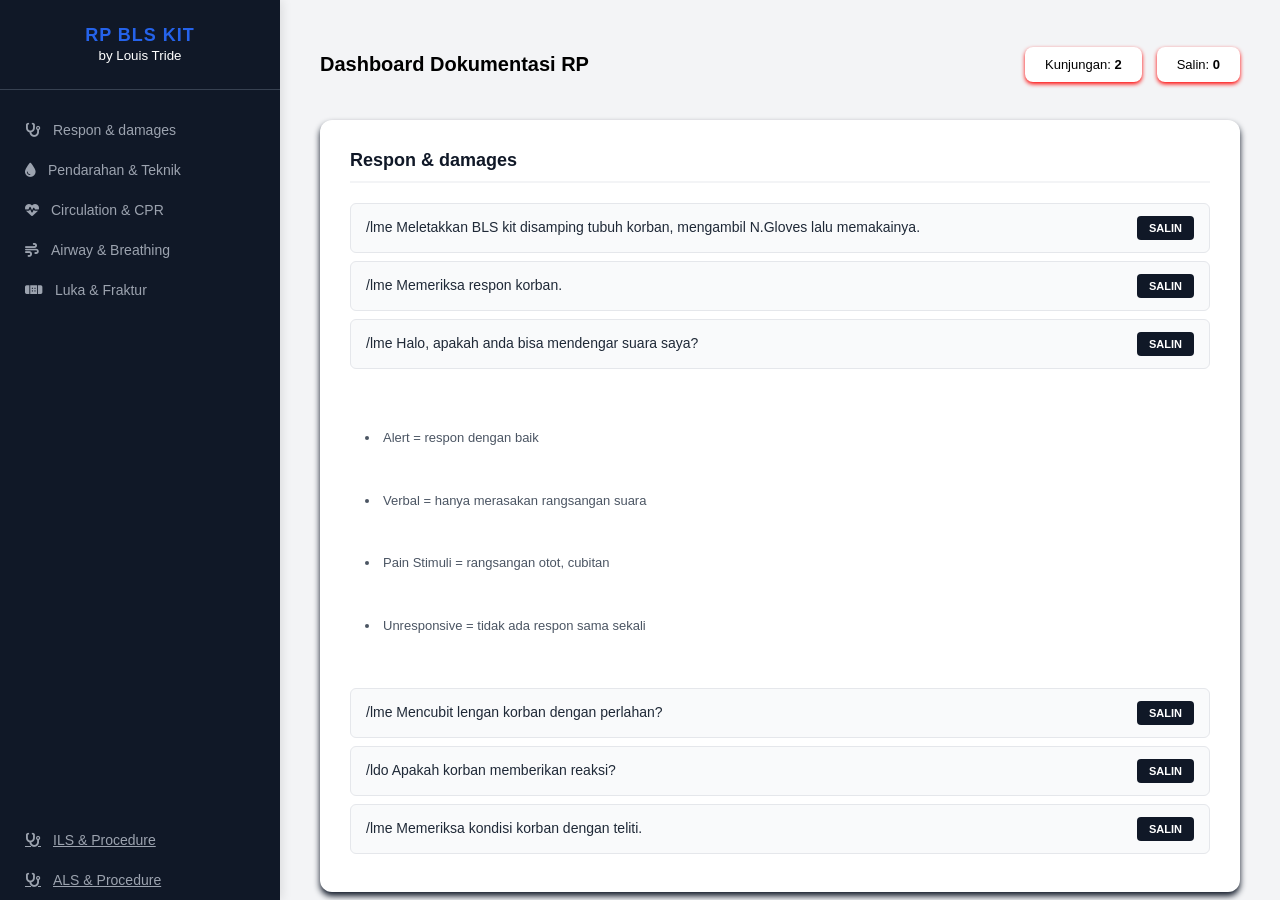
<file: BLS.html>
<!doctype html>
<html lang="id">
 <head>
  <meta charset="UTF-8">
  <meta name="viewport" content="width=device-width, initial-scale=1.0">
  <title>BLS Procedure</title>
  <link rel="stylesheet" href="style.css">
   <link rel="stylesheet" href="https://cdnjs.cloudflare.com/ajax/libs/font-awesome/6.4.0/css/all.min.css">
 </head>
 <body>
     <button class="hamburger" onclick="toggleMenu()"> 
    <i class="fas fa-bars"></i>
     </button>
  <div class="sidebar">
   <div class="sidebar-header">
    <h2>RP BLS KIT</h2>
    <small>by Louis Tride</small>
   </div>
   <div class="nav-menu">
    <div class="nav-link" onclick="sc('sec1')">
     <i class="fas fa-stethoscope"></i> Respon &amp; damages
    </div>
    <div class="nav-link" onclick="sc('sec2')">
     <i class="fas fa-droplet"></i> Pendarahan &amp; Teknik
    </div>
    <div class="nav-link" onclick="sc('sec3')">
     <i class="fas fa-heartbeat"></i> Circulation &amp; CPR
    </div>
    <div class="nav-link" onclick="sc('sec4')">
     <i class="fas fa-wind"></i> Airway &amp; Breathing
    </div>
    <div class="nav-link" onclick="sc('sec5')">
     <i class="fas fa-band-aid"></i> Luka &amp; Fraktur
    </div>
   </div>
   <a href="ILS.html" target="_blank" class="nav-link">
     <i class="fas fa-stethoscope"></i> ILS &amp; Procedure
    </a>
    <a href="ALS.html" target="_blank" class="nav-link">
     <i class="fas fa-stethoscope"></i> ALS &amp; Procedure
    </a>
  </div>
  <div class="main">
   <div class="header-box">
    <h1 style="font-size: 20px;">Dashboard Dokumentasi RP</h1>
    <div class="stats">
     <div class="stat-card">
      Kunjungan: <b id="v">0</b>
     </div>
     <div class="stat-card">
      Salin: <b id="c">0</b>
     </div>
    </div>
   </div>
   <div class="section" id="sec1">
    <div class="section-title">Respon &amp; damages</div>
    <div class="row">
     <div class="text">/lme Meletakkan BLS kit disamping tubuh korban, mengambil N.Gloves lalu memakainya.</div>
     <button class="copy-btn" onclick="cp(this)">SALIN</button>
    </div>
    <div class="row">
     <div class="text">/lme Memeriksa respon korban.</div>
     <button class="copy-btn" onclick="cp(this)">SALIN</button>
    </div>
    <div class="row">
     <div class="text">/lme Halo, apakah anda bisa mendengar suara saya?</div>
     <button class="copy-btn" onclick="cp(this)">SALIN</button>
    </div>
    <div class="plain-text">
      <li>Alert = respon dengan baik</li>
      <li>Verbal = hanya merasakan rangsangan suara</li>
      <li>Pain Stimuli = rangsangan otot, cubitan</li>
      <li>Unresponsive = tidak ada respon sama sekali</li>
    </div>
    <div class="row">
     <div class="text">/lme Mencubit lengan korban dengan perlahan?</div>
     <button class="copy-btn" onclick="cp(this)">SALIN</button>
    </div>    
    <div class="row">
     <div class="text">/ldo Apakah korban memberikan reaksi?</div>
     <button class="copy-btn" onclick="cp(this)">SALIN</button>
    </div>
    <div class="row">
     <div class="text">/lme Memeriksa kondisi korban dengan teliti.</div>
     <button class="copy-btn" onclick="cp(this)">SALIN</button>
    </div>
   </div>
   <div class="section" id="sec2">
    <div class="section-title">Pendarahan (Bleeding)</div>
    <div class="row">
     <div class="text">/lme Mengambil Trauma dressing dari dalam BLS kit, membuka kain yang menghalangi luka.</div>
     <button class="copy-btn" onclick="cp(this)">SALIN</button>
    </div>
    <div class="row">
     <div class="text">/ldo apakah pendarahan berhasil dihentikan?</div>
     <button class="copy-btn" onclick="cp(this)">SALIN</button>
    </div>
    <div class="plain-text"><b>Pembalutan Trauma Dressing kembali</b></div>
    <div class="row">
     <div class="text">/lme Mengambil Trauma Dressing yang baru, membalutkannya kembali lalu memberikan tekanan.</div>
     <button class="copy-btn" onclick="cp(this)">SALIN</button>
    </div>
    <div class="row">
     <div class="text">/ldo apakah pendarahan telah terhenti?</div>
     <button class="copy-btn" onclick="cp(this)">SALIN</button>
    </div>
    <div class="plain-text"><b>Elevation</b></div>
    <div class="row">
     <div class="text">/lme Mengangkat lengan korban yang masih terjadi pendarahan keatas dada.</div>
     <button class="copy-btn" onclick="cp(this)">SALIN</button>
    </div>
    <div class="row">
     <div class="text">/ldo apakah pendarahan berhenti?</div>
     <button class="copy-btn" onclick="cp(this)">SALIN</button>
    </div>
    <div class="plain-text"><b>Arterial Pressure</b></div>
    <div class="row">
        <div class="text">/lme Menekan arteri yang berada diatas luka pendarahan.</div>
        <button class="copy-btn" onclick="cp(this)">SALIN</button>
    </div>
    <div class="row">
        <div class="text">/ldo Apakah pendarahan berhenti?</div>
        <button class="copy-btn" onclick="cp(this)">SALIN</button>
    </div>
    <div class="plain-text"><b>Tourniquet</b></div>
    <div class="row">
     <div class="text">/lme Mengambil tourniquet dari dalam BLS kit, meletakkannya diatas luka pendarahan, lalu mengencangkannya hingga pendarahan berhenti.</div>
     <button class="copy-btn" onclick="cp(this)">SALIN</button>
    </div>
    <div class="plain-text"><b>CRoC (Combat Ready Clamp)</b></div>
    <div class="row">
     <div class="text">/lme mengambil CRoC dari dalam BLS kit lalu merakit CRoC tersebut.</div>
     <button class="copy-btn" onclick="cp(this)">SALIN</button>
    </div>
    <div class="row">
     <div class="text">/lme meletakkan CRoC di area luka yang mengalami pendarahan.</div>
     <button class="copy-btn" onclick="cp(this)">SALIN</button>
    </div>
    <div class="row">
     <div class="text">/lme memposisikan lengan mendatar CRoC di atas luka pendarahan.</div>
     <button class="copy-btn" onclick="cp(this)">SALIN</button>
    </div>
    <div class="row">
     <div class="text">/lme memastikan kepala cakram CRoC menyentuh luka pendarahan.</div>
     <button class="copy-btn" onclick="cp(this)">SALIN</button>
    </div>
    <div class="row">
     <div class="text">/lme memutar T-Handle, memberikan tekanan hingga pendarahan terhenti.</div>
     <button class="copy-btn" onclick="cp(this)">SALIN</button>
    </div>
    <div class="row">
     <div class="text">/ldo apakah pendarahan telah terhenti?</div>
     <button class="copy-btn" onclick="cp(this)">SALIN</button>
    </div>
   </div>
   <div class="section" id="sec3">
    <div class="section-title">Circulation &amp; CPR</div>
    <div class="row">
     <div class="text">/lme meletakkan jari telunjuk dan jari tengahnya ke carotid artery korban, memeriksa denyut nadinya.</div>
     <button class="copy-btn" onclick="cp(this)">SALIN</button>
    </div>
    <div class="row">
     <div class="text">/ldo berapa denyut nadi permenit korban? 60-100 Normal.</div>
     <button class="copy-btn" onclick="cp(this)">SALIN</button>
    </div>
    <div class="plain-text">Cardiopulmonary Resuscitation (CPR) - jika dibawah normal, gunakan cara ini</div>
    <div class="row">
     <div class="text">/lme mengeluarkan BVM dari dalam BLS.</div>
     <button class="copy-btn" onclick="cp(this)">SALIN</button>
    </div>
    <div class="row">
     <div class="text">/lme memposisikan kedua tangannya di atas dada pasien dan memberikan tekanan 30x per menit sembari memompa balon BVM 2x</div>
     <button class="copy-btn" onclick="cp(this)">SALIN</button>
    </div>
    <div class="row">
     <div class="text">/ldo berapa denyut nadi korban setelah dilakukan BVM dan CPR? 60-100 Normal</div>
     <button class="copy-btn" onclick="cp(this)">SALIN</button>
    </div>
    <div class="row">
     <div class="text">/lme mengambil AED dari dalam Ambulance.</div>
     <button class="copy-btn" onclick="cp(this)">SALIN</button>
    </div>
    <div class="row">
     <div class="text">/lme menyalakan AED tersebut, lalu meletakkan Pads AED di atas dada pasien.</div>
     <button class="copy-btn" onclick="cp(this)">SALIN</button>
    </div>
    <div class="row">
     <div class="text">/ldo AED otomatis akan memberikkan shock.</div>
     <button class="copy-btn" onclick="cp(this)">SALIN</button>
    </div>
   </div>
   <div class="section" id="sec4">
    <div class="section-title"> Airway &amp; Breathing</div>
    <div class="plain-text">//ABC bagian A = Airway. ada 2 teknik Head Tilt dan Jaw Trust. JANGAN LUPA, KALAU KORBAN ALERT, SURUH AJA BUKA MULUTNYA</div>
    <div class="row">
     <div class="text">/lme Membuka mulut korban dengan metode Headtilt.</div>
     <button class="copy-btn" onclick="cp(this)">SALIN</button>
    </div>
    <div class="row">
     <div class="text">/lme Mengambil Penlight dari dalam BLS kit, mengarahkannya kemulut korban.</div>
     <button class="copy-btn" onclick="cp(this)">SALIN</button>
    </div>
    <div class="row">
     <div class="text">/ldo apakah ada halangan di Airway korban?</div>
     <button class="copy-btn" onclick="cp(this)">SALIN</button>
    </div>
    <div class="row">
     <div class="text">/lme memiringkan tubuh dan kepala korban, lalu memijat leher belakang korban hingga halangan korban keluar</div>
     <button class="copy-btn" onclick="cp(this)">SALIN</button>
    </div>
    <div class="row">
     <div class="text">/ldo apakah halangan pada airway berhasil keluar?</div>
     <button class="copy-btn" onclick="cp(this)">SALIN</button>
    </div>
    <div class="row">
     <div class="text">/lme mengambil tweezer dari dalam bls ini kalau mau pake tewwzer</div>
     <button class="copy-btn" onclick="cp(this)">SALIN</button>
    </div>
    <div class="row">
     <div class="text">/lme memasukkan tangan ke dalam mulut korban dan meraih halangan pada airway korban.</div>
     <button class="copy-btn" onclick="cp(this)">SALIN</button>
    </div>
    <div class="row">
     <div class="text">/lme mencoba untuk mengeluarkan halangan pada airway korban.</div>
     <button class="copy-btn" onclick="cp(this)">SALIN</button>
    </div>
    <div class="row">
     <div class="text">/ldo apakah halangan berhasil keluar?</div>
     <button class="copy-btn" onclick="cp(this)">SALIN</button>
    </div>
    <p>
    <b>Breathing</b></p>
    <div class="row">
     <div class="text">/lme Mendekatkan telinganya kemulut korban sembari melihat kearah dada, menghitung jumlah pernafasannya.</div>
     <button class="copy-btn" onclick="cp(this)">SALIN</button>
    </div>
    <div class="row">
     <div class="text">/ldo berapa jumlah pernafasan korban? 12-20 LPM Normal.</div>
     <button class="copy-btn" onclick="cp(this)">SALIN</button>
    </div>
     <div class="plain-text"><b>Simple Face Mask (SFM)</b></div>
    <div class="row">
     <div class="text">/lme mengambil SFM dari BLS lalu meletakkannya disamping.</div>
     <button class="copy-btn" onclick="cp(this)">SALIN</button>
    </div>
    <div class="row">
     <div class="text">/lme memasangkan SFM ke mulut dan hidung pasien, lalu mengamankannya dengan memasang pengait dibelakang kepala pasien.</div>
     <button class="copy-btn" onclick="cp(this)">SALIN</button>
    </div>
    <div class="row">
     <div class="text">/lme mengambil mini oxygen outlet dari dalam BLS kit dan meletakkannya didekat pasien..</div>
     <button class="copy-btn" onclick="cp(this)">SALIN</button>
    </div>
    <div class="row">
     <div class="text">/lme menyambungkan kabel SFM ke canister, memutar katupnya ke arah 10L/M.</div>
     <button class="copy-btn" onclick="cp(this)">SALIN</button>
    </div>
    <div class="row">
     <div class="text">/ldo Oksigen akan membantu pasien untuk bernafas normal.</div>
     <button class="copy-btn" onclick="cp(this)">SALIN</button>
    </div>
    <div class="plain-text"><b>Nasal Cannula</b></div>
    <div class="row">
     <div class="text">/lme mengeluarkan Nasal Cannula dari dalam BLS.</div>
     <button class="copy-btn" onclick="cp(this)">SALIN</button>
    </div>
    <div class="row">
     <div class="text">/lme memutar katup pada canister ke 4L/M.</div>
     <button class="copy-btn" onclick="cp(this)">SALIN</button>
    </div>
    <div class="row">
     <div class="text">/lme memasukkan ujung Nasal Cannula ke lubang hidung korban.</div>
     <button class="copy-btn" onclick="cp(this)">SALIN</button>
    </div>
    <div class="row">
     <div class="text">/lme memasangkan Non-rebreather mask di sekitaran mulut dan hidung pasien lalu mengamankannya.</div>
     <button class="copy-btn" onclick="cp(this)">SALIN</button>
    </div>
   </div>
   <div class="section" id="sec5">
    <div class="section-title">Penanganan Luka</div>
    <div class="plain-text"><b>Luka terbuka (Tergores)</b></div>
    <div class="row">
     <div class="text">/lme mengambil saline solution dan cutton pad dari BLS</div>
     <button class="copy-btn" onclick="cp(this)">SALIN</button>
    </div>
    <div class="row">
     <div class="text">/lme menuangkan saline solution keatas cutton pad lalu mengoleskannya ke luka korban</div>
     <button class="copy-btn" onclick="cp(this)">SALIN</button>
    </div>
    <div class="row">
     <div class="text">/lme mengambil gauze pad dan medical tape dari BLS</div>
     <button class="copy-btn" onclick="cp(this)">SALIN</button>
    </div>
    <div class="row">
     <div class="text">/lme menaruh gauze pad diatas luka korban dan merekatkannya dengan medical tape</div>
     <button class="copy-btn" onclick="cp(this)">SALIN</button>
    </div>
    <div class="plain-text"><b>Triangular Bandage</b> Jika kamu merasakan ada tulang yang patah di bagian lengan, maka diwajibkan untuk kamu menggunakan Triangular Bandage. Triangular Bandage digunakan untuk mencegah cedera lebih lanjut pada lengan yang patah. Cara memakai Triangular Bandage adalah dengan mengaitkan ujung satu ke belakang leher dan ujung satu lagi ke bawah lengan yang patah secara DIAGONAL. Jika tulang patah terbuka/compound, segera lakukan D.E.A.T.H lalu pasangkan Triangular Bandage, alat ini terdapat di dalam BLS kit anda.
Cara memakai Triangular Bandage</div>
    <div class="row">
     <div class="text">/lme memposisikan lengannya menjadi huruf L di depan dadanya.</div>
     <button class="copy-btn" onclick="cp(this)">SALIN</button>
    </div>
    <div class="row">
     <div class="text">/lme mengaplikasikan Triangular Bandage tersebut dan mengikatnya di belakang leher korban.</div>
     <button class="copy-btn" onclick="cp(this)">SALIN</button>
    </div>
   <div class="plain-text"><b>Cervical Collar (C-Collar)</b> patah di bagian leher atau tulang belakang</div>
    <div class="row">
     <div class="text">/lme mengambil C-Collar dari dalam BLS kit, membuka kancingnya lalu memasangnya pada leher korban.</div>
     <button class="copy-btn" onclick="cp(this)">SALIN</button>
    </div>
    <div class="plain-text"><b>Vacuum Splint</b>  digunakan untuk pasien yang mengalami patah tulang pada Lengan & Kaki.</div>
    <div class="row">
     <div class="text">/lme mengambil Vacuum Splint dan pompa portable dari BLS kit.</div>
     <button class="copy-btn" onclick="cp(this)">SALIN</button>
    </div>
    <div class="row">
     <div class="text">/lme memasangkan Vacuum Splint pada bagian luka korban yang mengalami patah tulang dan mengunci katupnya.</div>
     <button class="copy-btn" onclick="cp(this)">SALIN</button>
    </div>
    <div class="row">
     <div class="text">/lme memompa pompa portable tersebut hingga Vacuum Splint mengeras.</div>
     <button class="copy-btn" onclick="cp(this)">SALIN</button>
    </div>
   <div class="footer">
    Dibuat oleh <b>Louis Tride</b> © 2026
   </div>
  </div>
  <div id="toast">Text Lo Berhasil di Copy Mpruy!!!</div>
  <script>
    // Logic Stats
    let visits = localStorage.getItem('v_sol') || 0;
    let copies = localStorage.getItem('c_sol') || 0;
    visits++;
    localStorage.setItem('v_sol', visits);
    document.getElementById('v').innerText = visits;
    document.getElementById('c').innerText = copies;

    function sc(id) {
        document.getElementById(id).scrollIntoView({ behavior: 'smooth' });
        document.querySelectorAll('.nav-link').forEach(el => el.classList.remove('active'));
        event.currentTarget.classList.add('active');
    }

    function cp(btn) {
        const txt = btn.parentElement.querySelector('.text').innerText;
        navigator.clipboard.writeText(txt);
        copies++;
        localStorage.setItem('c_sol', copies);
        document.getElementById('c').innerText = copies;
        
        const t = document.getElementById('toast');
        t.style.display = 'block';
        setTimeout(() => t.style.display = 'none', 1500);
    }
        function toggleMenu() {
    document.querySelector('.sidebar').classList.toggle('show');
}
</script>
 </body>
</html>
</file>
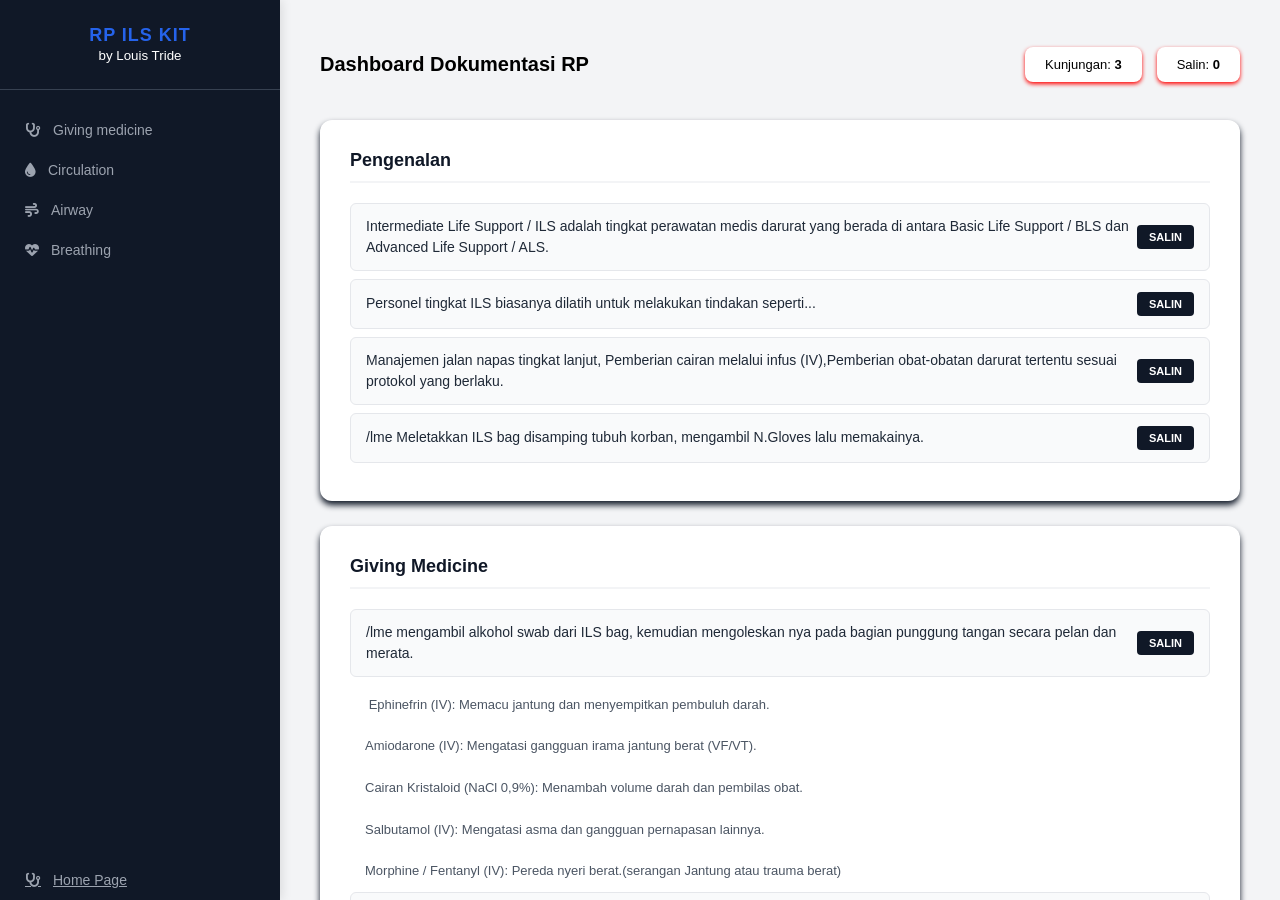
<file: ILS.html>
<!doctype html>
<html lang="id">
 <head>
  <meta charset="UTF-8">
  <meta name="viewport" content="width=device-width, initial-scale=1.0">
  <title>ILS Procedure</title>
  <link rel="stylesheet" href="style.css">
  <link rel="stylesheet" href="https://cdnjs.cloudflare.com/ajax/libs/font-awesome/6.4.0/css/all.min.css">
 </head>
 <body>
     <button class="hamburger" onclick="toggleMenu()"> 
    <i class="fas fa-bars"></i>
     </button>
  <div class="sidebar">
   <div class="sidebar-header">
    <h2>RP ILS KIT</h2>
    <small>by Louis Tride</small>
   </div>
   <div class="nav-menu">
    <div class="nav-link" onclick="sc('sec1')">
     <i class="fas fa-stethoscope"></i> Giving medicine </div>
    <div class="nav-link" onclick="sc('sec2')">
     <i class="fas fa-droplet"></i> Circulation </div>
    <div class="nav-link" onclick="sc('sec3')">
     <i class="fas fa-wind"></i> Airway </div>
    <div class="nav-link" onclick="sc('sec4')">
     <i class="fas fa-heartbeat"></i> Breathing </div>
   </div>
    <a href="index.html" target="_blank" class="nav-link">
     <i class="fas fa-stethoscope"></i> Home Page
    </a>
  </div>
  <div class="main">
   <div class="header-box">
    <h1 style="font-size: 20px;">Dashboard Dokumentasi RP</h1>
    <div class="stats">
     <div class="stat-card">
      Kunjungan: <b id="v">0</b>
     </div>
     <div class="stat-card">
      Salin: <b id="c">0</b>
     </div>
    </div>
   </div>
   <div class="section" id="sec0">
    <div class="section-title">Pengenalan</div>
    <div class="row">
    <div class="text">Intermediate Life Support / ILS adalah tingkat perawatan medis darurat yang berada di
antara Basic Life Support / BLS dan Advanced Life Support / ALS.</div>
    <button class="copy-btn" onclick="cp(this)">SALIN</button>
    </div>
    <div class="row">
    <div class="text">Personel tingkat ILS biasanya dilatih untuk melakukan tindakan seperti...</div>
    <button class="copy-btn" onclick="cp(this)">SALIN</button>
    </div>
    <div class="row">
    <div class="text">Manajemen jalan napas tingkat lanjut, Pemberian cairan melalui infus (IV),Pemberian obat-obatan darurat tertentu sesuai protokol yang berlaku.
</div>
    <button class="copy-btn" onclick="cp(this)">SALIN</button>
    </div>
    <div class="row">
     <div class="text">/lme Meletakkan ILS bag disamping tubuh korban, mengambil N.Gloves lalu memakainya.</div>
     <button class="copy-btn" onclick="cp(this)">SALIN</button>
    </div>
   </div>
   <div class="section" id="sec1">
    <div class="section-title">Giving Medicine</div>
    <div class="row">
     <div class="text">/lme  mengambil alkohol swab dari ILS bag, kemudian mengoleskan nya pada
bagian punggung tangan secara pelan dan merata.
</div>
     <button class="copy-btn" onclick="cp(this)">SALIN</button>
    </div>
    <div class="plain-text"> Ephinefrin (IV): Memacu jantung dan menyempitkan pembuluh darah.

Amiodarone (IV): Mengatasi gangguan irama jantung berat (VF/VT).

Cairan Kristaloid (NaCl 0,9%): Menambah volume darah dan pembilas obat. 

Salbutamol (IV): Mengatasi asma dan gangguan pernapasan lainnya.

Morphine / Fentanyl (IV): Pereda nyeri berat.(serangan Jantung atau trauma berat)</div>
    <div class="row">
     <div class="text">/lme mengambil set infus, abocath, dan (nama Obat), perlahan
menusukkan jarum ke vena di punggung tangan korban.
</div>
     <button class="copy-btn" onclick="cp(this)">SALIN</button>
    </div>
    <div class="row">
     <div class="text">/lme menyuntikkan obat darurat melalui injection port, mengatur tetesan cairan agar masuk secara konstan ke aliran darah.</div>
     <button class="copy-btn" onclick="cp(this)">SALIN</button>
    </div>
    <div class="row">
     <div class="text">/lme membuang jarum bekas pakai ke dalam safety box,
menempelkan plester fikasi.</div>
     <button class="copy-btn" onclick="cp(this)">SALIN</button>
    </div>
    <div class="row">
     <div class="text">/do Terlihat cairan obat mengalir lancar ke pembuluh darah </div>
     <button class="copy-btn" onclick="cp(this)">SALIN</button>
    </div>
   </div>
   <div class="section" id="sec2">
    <div class="section-title">Circulation</div>
    <div class="row">
     <div class="text">/lme meletakkan jari telunjuk ke carotid artery, menghitung denyut nadinya.
</div>
     <button class="copy-btn" onclick="cp(this)">SALIN</button>
    </div>
    <div class="row">
     <div class="text">/do Berapa jumlah denyut nadi korban? (60-100 normal)</div>
     <button class="copy-btn" onclick="cp(this)">SALIN</button>
    </div>
        <div class="plain-text">Teknik CPR dan BVM:</div>
    <div class="row">
     <div class="text">/lme memposisikan tangan di tengah dada pasien, lalu mulai melakukan CPR sebanyak 30 kali selama 1 menit.
</div>
     <button class="copy-btn" onclick="cp(this)">SALIN</button>
    </div>
    <div class="row">
     <div class="text">/lme mengambil BVM dari ILS bag, memasangkannya pada mulut dan hidung korban. Menekan kantung udara BVM 4 kali, agar udara mengalir.
</div>
     <button class="copy-btn" onclick="cp(this)">SALIN</button>
    </div>
    <div class="plain-text">teknik CARDIAC ARREST (Epinephrine)</div>
    <div class="row">
     <div class="text">/lme mengambil alkohol swab dari ILS bag, kemudian mengoleskan nya pada
bagian punggung tangan secara pelan dan merata.</div>
     <button class="copy-btn" onclick="cp(this)">SALIN</button>
    </div>
    <div class="row">
     <div class="text">/lme mengambil set infus, abocath, dan Epinephrine, lalu secara perlahan menusukkan jarum ke vena di punggung tangan korban.</div>
     <button class="copy-btn" onclick="cp(this)">SALIN</button>
    </div>
    <div class="row">
     <div class="text">/lme menyuntikkan obat darurat melalui injection port pada selang infus,
kemudian mengatur tetesan cairan agar masuk secara konstan ke aliran darah.</div>
     <button class="copy-btn" onclick="cp(this)">SALIN</button>
    </div>
    <div class="row">
     <div class="text">/lme membuang jarum bekas pakai ke dalam safety box dan menempelkan
plester fiksasi pada area suntikan agar posisi jarum tidak bergeser.
</div>
     <button class="copy-btn" onclick="cp(this)">SALIN</button>
    </div>
    <div class="row">
     <div class="text">/do Terlihat cairan obat mengalir lancar ke pembuluh darah</div>
     <button class="copy-btn" onclick="cp(this)">SALIN</button>
    </div>
    <div class="plain-text">CARDIAC ARREST (AED)</div>
    <div class="row">
     <div class="text">/lme mengambil AED dan Alkohol swab dari dalam ILS bag, membuka baju
korban di area dada nya kemudian mengoleskan alkohol swab secara merata.</div>
     <button class="copy-btn" onclick="cp(this)">SALIN</button>
    </div>
    <div class="row">
     <div class="text">/lme menempelkan bantalan elektroda AED pada dada korban, kemudian
menyalakan AED untuk memantau irama jantung korban secara manual.</div>
     <button class="copy-btn" onclick="cp(this)">SALIN</button>
    </div>
    <div class="row">
     <div class="text">/do AED mendeteksi irama jantung memerlukan shock.</div>
     <button class="copy-btn" onclick="cp(this)">SALIN</button>
    </div>
    <div class="row">
     <div class="text">/lme menekan tombol shock pada AED, setelah shock ia kemudian melakukan
kompresi jantung sebanyak 30 kali selama 1 menit.
</div>
     <button class="copy-btn" onclick="cp(this)">SALIN</button>
    </div>
   </div>
   <div class="section" id="sec3">
    <div class="section-title">Airway </div>
    <div class="plain-text">//lmeMBUKA AIRWAY (Head Tilt/Chin Lift) (Pingsan Biasa)</div>
    <div class="row">
     <div class="text">/lme menekan dahi pasien ke bawah sambil mengangkat tulang dagu ke atas
menggunakan dua jari agar pangkal lidah terangkat dan jalan napas terbuka.</div>
     <button class="copy-btn" onclick="cp(this)">SALIN</button>
    </div>
    <div class="plain-text">/lmeMBUKA AIRWAY (Jaw Thrust) (Trauma Berat/Kecelakaan)</div>
    <div class="row">
     <div class="text">/lme mendorong sudut rahang bawah pasien ke arah depan tanpa menggerakkan posisi leher untuk membuka jalan napas dengan aman.</div>
     <button class="copy-btn" onclick="cp(this)">SALIN</button>
    </div>
    <div class="row">
     <div class="text">/lme mengambil Penlight dari dalam ILS, menyalakkannya lalu memeriksa Airway Korban.</div>
     <button class="copy-btn" onclick="cp(this)">SALIN</button>
    </div>
    <div class="row">
     <div class="text">/do apakah ada halangan di Airway korban?</div>
     <button class="copy-btn" onclick="cp(this)">SALIN</button>
    </div>
    <div class="plain-text">//HALANGAN BENDA PADAT (Tweezer)</div>
    <div class="row">
     <div class="text">/lme  mengambil tweezer dari dalam ILS bag, kemudian mencoba mengambil
halangan tersebut dengan cara menjepit nya dan menariknya keluar</div>
     <button class="copy-btn" onclick="cp(this)">SALIN</button>
    </div>
    <div class="plain-text">//HALANGAN BENDA CAIR (Suction)</div>
    <div class="row">
     <div class="text">/lme  memasukkan kateter suction ke dalam rongga mulut hingga pangkal lidah,
lalu menariknya keluar secara melingkar sambil menyedot cairan yang menghambat napas.</div>
     <button class="copy-btn" onclick="cp(this)">SALIN</button>
    </div>
    <div class="plain-text">//OPA (Oropharyngeal Airway) (Pasien Pingsan) (Membantu jalan nafas tetap
terbuka)</div>
    <div class="row">
     <div class="text">/lme memasukkan alat OPA dengan posisi melengkung keatas,memutarnya 180 derajat saat mencapai langit-langit mulut.</div>
     <button class="copy-btn" onclick="cp(this)">SALIN</button>
    </div>
   </div>
   <div class="section" id="sec4">
    <div class="section-title">Breathing</div>
    <div class="plain-text">//Cek Manual</div>
    <div class="row">
     <div class="text">/lme mendekatkan telinga ke hidung dan mulut korban, sekaligus memfokuskan
pandangan ke arah dada korban dan memeriksa pernafasannya.
</div>
     <button class="copy-btn" onclick="cp(this)">SALIN</button>
    </div>
    <div class="row">
     <div class="text">/do Jumlah Pernafasan? (12-20 normal) </div>
     <button class="copy-btn" onclick="cp(this)">SALIN</button>
    </div>
    <div class="plain-text">//CEK SATURASI OKSIGEN dengan Pulse Oximeter</div>
    <div class="row">
     <div class="text">/lme mengambil oximeter dari ILS bag, menjepitkannya pada
ujung jari telunjuk tangan kanan korban untuk mengukur saturasi oksigen.
</div>
     <button class="copy-btn" onclick="cp(this)">SALIN</button>
    </div>
    <div class="row">
     <div class="text">/do Saturasi oksigen? (95-100 persen normalnya)</div>
     <button class="copy-btn" onclick="cp(this)">SALIN</button>
    </div>
    <div class="plain-text">//NASAL CANNULA (90-94)</div> 
    <div class="row">
     <div class="text">/lme memutar flowmeter pada tabung oksigen ke angka 4 LPM, lalu mengecek
aliran udara di ujung selang menggunakan punggung tangan.</div>
     <button class="copy-btn" onclick="cp(this)">SALIN</button>
    </div>
    <div class="row">
     <div class="text">/lme memasangkan kedua kanula ke lubang hidung pasien dan menyampirkan
talinya ke belakang telinga agar posisi selang tidak bergeser.</div>
     <button class="copy-btn" onclick="cp(this)">SALIN</button>
    </div>
    <div class="plain-text">//SIMPLE FACE MASK 85-89%</div>
    <div class="row">
     <div class="text">/lme membuka katup tabung oksigen dan mengatur aliran pada 8 LPM,
kemudian memastikan masker wajah dalam kondisi bersih.</div>
     <button class="copy-btn" onclick="cp(this)">SALIN</button>
    </div>
    <div class="row">
     <div class="text">/lme memposisikan masker SFM menutupi hidung hingga dagu pasien, lalu
menarik tali elastisnya ke belakang kepala agar masker menempel rapat.
</div>
     <button class="copy-btn" onclick="cp(this)">SALIN</button>
    </div>
    <div class="plain-text">//NON-REBREATHING MASK (dibawah 85 )</div>
    <div class="row">
     <div class="text">/lme memutar knop tabung oksigen ke aliran maksimal 15 LPM, lalu menutup
katup masker hingga kantung reservoar terisi penuh.</div>
     <button class="copy-btn" onclick="cp(this)">SALIN</button>
    </div>
    <div class="row">
     <div class="text">/lme menempelkan masker NRM dengan teknik seal yang kuat pada wajah
pasien agar oksigen murni tidak bercampur dengan udara luar.
</div>
     <button class="copy-btn" onclick="cp(this)">SALIN</button>
    </div>
   </div>
  
   <div class="footer">
    Dibuat oleh <b>Louis Tride</b> © 2026
   </div>
  </div>
  <div id="toast">Text Lo Berhasil di Copy Mpruy!!!</div>
  <script>
    // Logic Stats
    let visits = localStorage.getItem('v_sol') || 0;
    let copies = localStorage.getItem('c_sol') || 0;
    visits++;
    localStorage.setItem('v_sol', visits);
    document.getElementById('v').innerText = visits;
    document.getElementById('c').innerText = copies;

    function sc(id) {
        document.getElementById(id).scrollIntoView({ behavior: 'smooth' });
        document.querySelectorAll('.nav-link').forEach(el => el.classList.remove('active'));
        event.currentTarget.classList.add('active');
    }

    function cp(btn) {
        const txt = btn.parentElement.querySelector('.text').innerText;
        navigator.clipboard.writeText(txt);
        copies++;
        localStorage.setItem('c_sol', copies);
        document.getElementById('c').innerText = copies;
        
        const t = document.getElementById('toast');
        t.style.display = 'block';
        setTimeout(() => t.style.display = 'none', 1500);
    }
        function toggleMenu() {
    document.querySelector('.sidebar').classList.toggle('show');
}
</script>
 </body>
</html>
</file>
<file: landing.css>
/* ===================== */
/* LANDING PAGE */
/* ===================== */

.navbar{
    position: fixed;
    top:0;
    width:100%;
    padding:20px 60px;
    display:flex;
    justify-content:space-between;
    align-items:center;
    background:rgba(16,24,39,0.95);
    backdrop-filter:blur(10px);
    z-index:999;
    box-sizing:border-box;
}

.logo{
    color:white;
    font-weight:700;
    font-size:20px;
}

.nav-links{
    display:flex;
    gap:25px;
}

.nav-links a{
    text-decoration:none;
    color:rgb(255, 253, 253);
    font-size:14px;
    transition:.3s;
}

.nav-links a:hover{
    color:var(--accent);
}

.hero{
    min-height:100vh;
    display:flex;
    align-items:center;
    justify-content:center;
    text-align:center;
    padding:100px 20px;
    background:
    linear-gradient(
    135deg,
    #101827,
    #1f2937
    );
}

.hero-content{
    max-width:850px;
}

.badge{
    display:inline-block;
    background:#2563eb22;
    color:#60a5fa;
    padding:10px 20px;
    border-radius:999px;
    margin-bottom:20px;
    font-size:14px;
}

.hero h1{
    color:rgb(255, 255, 255);
    font-size:60px;
    margin-bottom:20px;
    line-height:1.1;
}

.hero h1 span{
    color:#60a5fa;
}

.hero p{
    color:#ffffff;
    font-size:18px;
    line-height:1.8;
    margin-bottom:35px;
}

.hero-buttons{
    display:flex;
    justify-content:center;
    gap:15px;
    flex-wrap:wrap;
}

.btn-primary{
    background:var(--accent);
    color:rgb(255, 255, 255);
    text-decoration:none;
    padding:15px 30px;
    border-radius:10px;
    font-weight:600;
}

.btn-primary:hover{
    transform:translateY(-2px);
}

.btn-secondary{
    border:1px solid #4b5563;
    color:rgb(255, 255, 255);
    text-decoration:none;
    padding:15px 30px;
    border-radius:10px;
}

.about{
    padding:100px 20px;
    text-align:center;
    background:white;
}

.about h2{
    font-size:36px;
    color:var(--primary);
}

.about p{
    max-width:800px;
    margin:auto;
    line-height:1.8;
    color:#4b5563;
}

.features{
    padding:100px 20px;
    background:#f3f4f6;
}

.features h2{
    text-align:center;
    margin-bottom:50px;
    font-size:36px;
}

.cards{
    display:grid;
    grid-template-columns:repeat(auto-fit,minmax(280px,1fr));
    gap:25px;
}

.card{
    background:white;
    padding:35px;
    border-radius:16px;
    text-align:center;
    box-shadow:0 5px 20px rgba(0,0,0,.08);
    transition:.3s;
}

.card:hover{
    transform:translateY(-8px);
}

.card i{
    font-size:50px;
    color:var(--accent);
    margin-bottom:20px;
}

.card h3{
    margin-bottom:15px;
}

.card p{
    color:#6b7280;
    line-height:1.7;
}

.card {
    padding:15px 20px;
    font-size:18px;
    text-align:center;
    background-color: #ffffff;
}

.card a{
    display:inline-block;
    text-decoration:none;
    color:rgb(255, 255, 255);
    font-size:18px;
    text-align:center;
    background-color:#101827;
    padding:10px 20px; 
    border-radius:8px;
}


.cta{
    background:#101827;
    color:rgb(255, 255, 255);
    text-align:center;
    padding:100px 20px;
}

.cta h2{
    font-size:40px;
}

.cta p{
    color:#d1d5db;
    margin-bottom:30px;
}

footer{
    text-align:center;
    padding:40px;
    background:#0f172a;
    color:#9ca3af;
}

@media(max-width:768px){

    .navbar{
        padding:20px;
    }

    .nav-links{
        display:none;
    }

    .hero h1{
        font-size:40px;
    }

    .hero p{
        font-size:16px;
    }

}
</file>
<file: style.css>
:root {
            --primary: #101827;
            --accent: #2563eb;
            --bg: #f3f4f6;
            --card: #ffffff;
            --text-dark: #1f2937;
        }

        body {
            font-family: 'Inter', sans-serif;
            margin: 0;
            display: flex;
            background: var(--bg);
            height: 100vh;
            overflow: hidden;
        }

        /* Sidebar Kiri */
        .sidebar {
            width: 280px;
            background: var(--primary);
            color: white;
            display: flex;
            flex-direction: column;
            box-shadow: 2px 0 10px rgba(0,0,0,0.1);
        }

        .sidebar-header {
            padding: 25px;
            border-bottom: 1px solid #374151;
            text-align: center;
        }

        .sidebar-header h2 { font-size: 18px; margin: 0; color: var(--accent); letter-spacing: 1px; }

        .nav-menu { flex: 1; padding: 20px 0; overflow-y: auto; }

        .nav-link {
            padding: 12px 25px;
            display: flex;
            align-items: center;
            gap: 12px;
            cursor: pointer;
            transition: 0.3s;
            color: #9ca3af;
            font-size: 14px;
        }

        .nav-link:hover, .nav-link.active {
            background: #1f2937;
            color: white;
            border-left: 4px solid var(--accent);
        }

        /* Main Content Area */
        .main {
            flex: 1;
            padding: 40px;
            overflow-y: auto;
            scroll-behavior: smooth;
        }

        /* Header & Stats */
        .header-box {
            display: flex;
            justify-content: space-between;
            align-items: center;
            margin-bottom: 30px;
        }

        .stats { display: flex; gap: 15px; }
        .stat-card {
            background: var(--card);
            padding: 10px 20px;
            border-radius: 8px;
            box-shadow: 0 2px 4px #ff0000;
            font-size: 13px;
        }

        /* Content Sections */
        .section {
            background: var(--card);
            border-radius: 12px;
            padding: 30px;
            margin-bottom: 25px;
            box-shadow: 0 4px 6px #101827;
            animation: fadeIn 0.5s ease-out;
        }

        .section-title {
            font-size: 18px;
            font-weight: bold;
            margin-bottom: 20px;
            color: var(--primary);
            border-bottom: 2px solid var(--bg);
            padding-bottom: 10px;
        }

        .row {
            display: flex;
            justify-content: space-between;
            align-items: center;
            background: #f9fafb;
            padding: 12px 15px;
            border-radius: 6px;
            margin-bottom: 8px;
            border: 1px solid #e5e7eb;
            transition: 0.2s;
        }

        .row:hover { border-color: var(--accent); background: #f0f7ff; }

        .text { font-size: 14px; color: var(--text-dark); line-height: 1.5; }

        .copy-btn {
            background: var(--primary);
            color: white;
            border: none;
            padding: 6px 12px;
            border-radius: 4px;
            cursor: pointer;
            font-size: 11px;
            font-weight: 600;
        }

        .copy-btn:hover { background: var(--accent); }

        /* Label Khusus */
        .plain-text { padding: 10px 15px; font-size: 13px; color: #4b5563; line-height: 1.6; white-space: pre-wrap; }

        #toast {
            position: fixed;
            bottom: 20px;
            right: 20px;
            background: #101827;
            color: white;
            padding: 10px 20px;
            border-radius: 6px;
            display: none;
            z-index: 1000;
        }

        @keyframes fadeIn { from { opacity: 0; transform: translateY(10px); } to { opacity: 1; transform: translateY(0); } }

.footer { margin-top: 50px; text-align: center; font-size: 12px; color: #9ca3af; }
/* Hamburger */
.hamburger {
    display: none;
    position: fixed;
    top: 15px;
    left: 15px;
    z-index: 2000;
    background: #101827;
    color: white;
    border: none;
    padding: 12px 15px;
    border-radius: 8px;
    cursor: pointer;
    font-size: 20px;
}

/* Mobile */
@media (max-width: 768px) {

    body {
        overflow-x: hidden;
    }

    .hamburger {
        display: block;
    }

    .sidebar {
        position: fixed;
        left: -300px;
        top: 0;
        height: 100%;
        z-index: 1500;
        transition: 0.3s ease;
    }

    .sidebar.show {
        left: 0;
    }

    .main {
        width: 100%;
        padding: 70px 15px 20px;
    }

    .header-box {
        flex-direction: column;
        align-items: flex-start;
        gap: 10px;
    }

    .stats {
        width: 100%;
        flex-wrap: wrap;
    }

    .row {
        flex-direction: column;
        align-items: flex-start;
        gap: 10px;
    }

    .copy-btn {
        width: 100%;
    }
}
</file>
